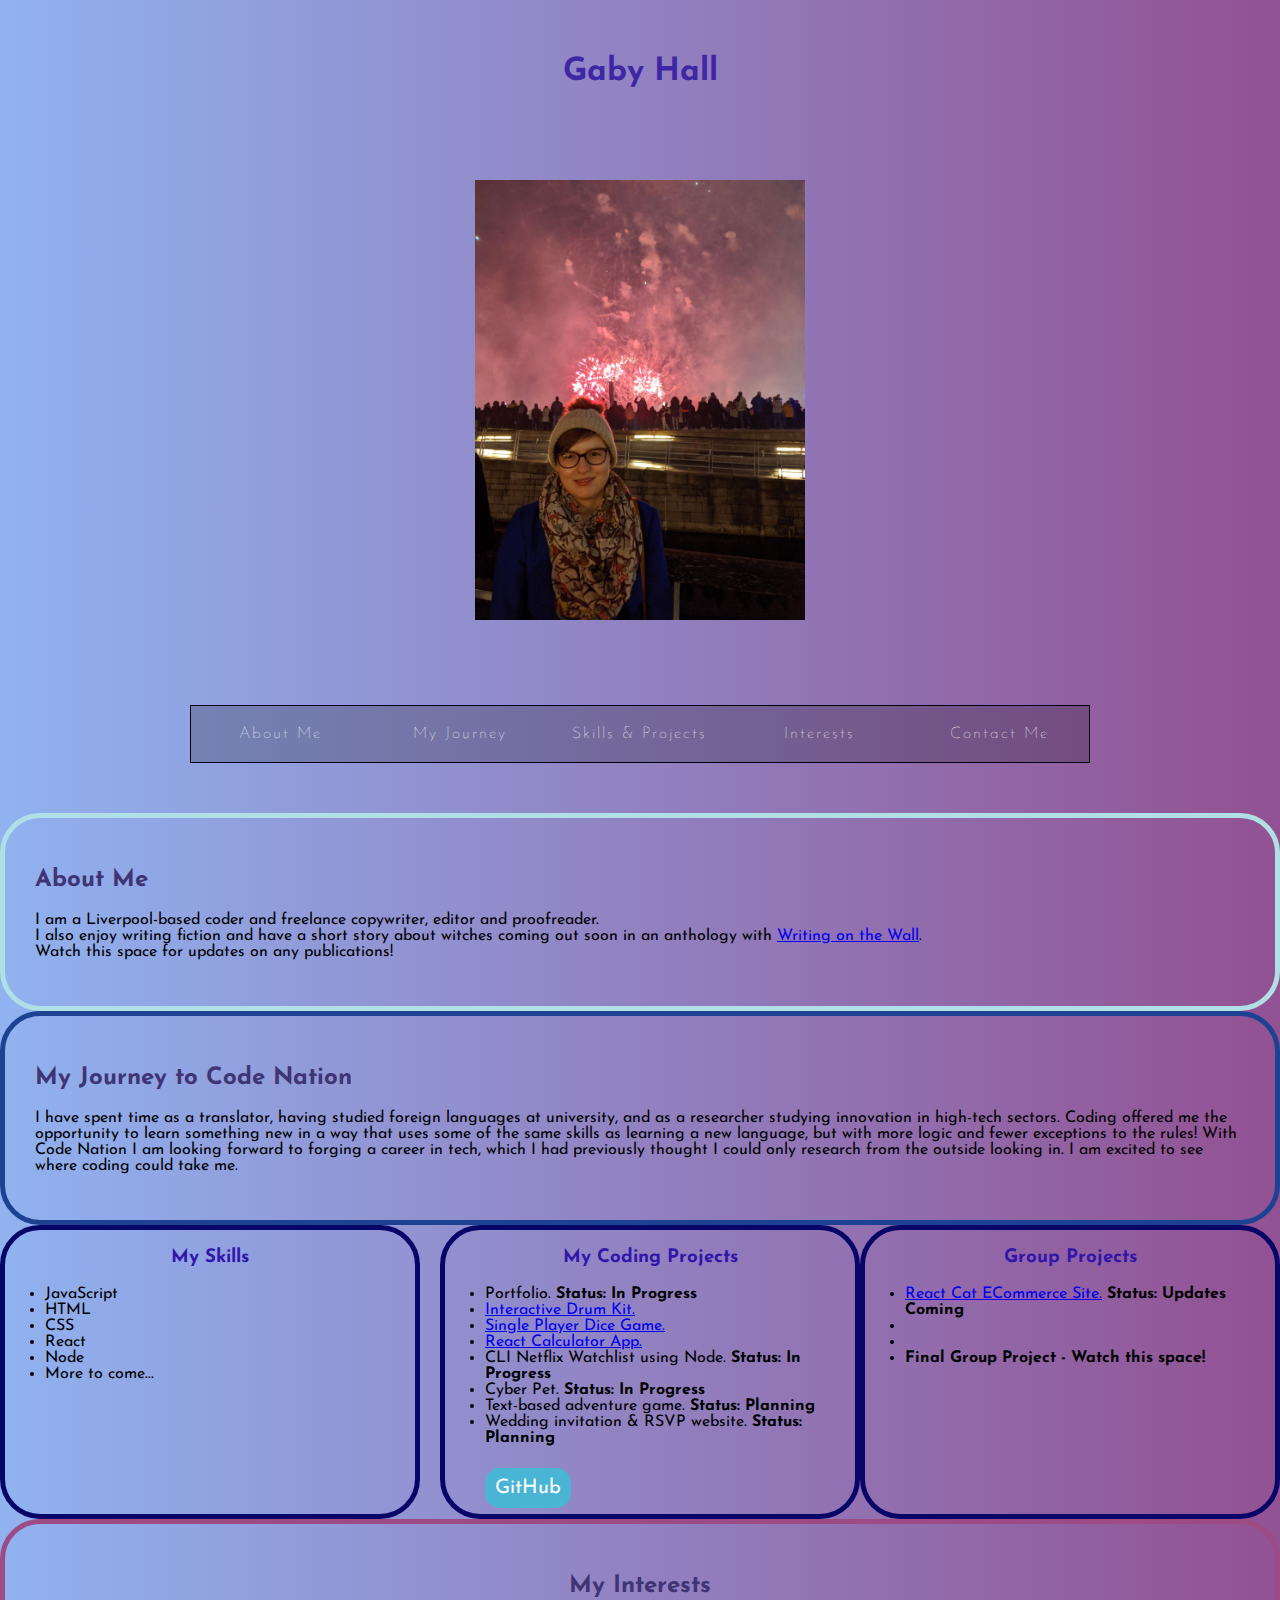
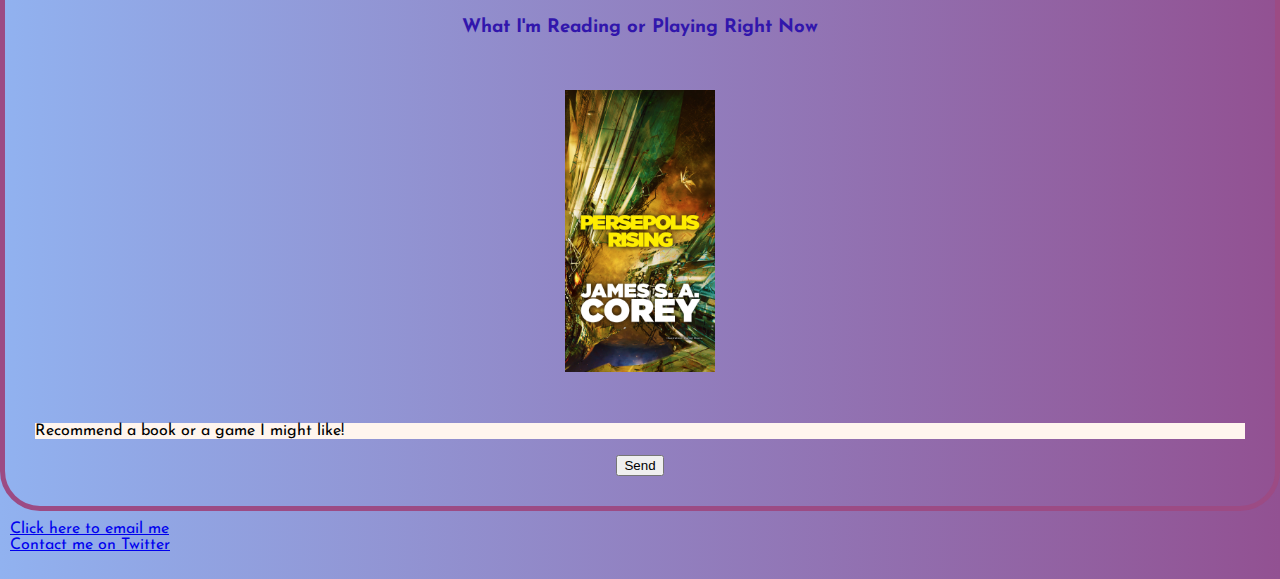
<file: index.html>
<!DOCTYPE html>
<html lang="en">
<head>
    <meta charset="UTF-8">
    <link rel="stylesheet" href="stylesheetportfolio.css"> 
    <link rel="preconnect" href="https://fonts.gstatic.com"> 
<link href="https://fonts.googleapis.com/css2?family=Josefin+Sans:ital,wght@1,200&display=swap" rel="stylesheet">
<link rel="preconnect" href="https://fonts.gstatic.com"> 
<link href="https://fonts.googleapis.com/css2?family=Josefin+Sans:ital,wght@1,200;1,400&display=swap" rel="stylesheet">
    <title>Portfolio</title>
    
</head>
<body>
<h1>Gaby Hall</h1>
<img src ="./assets/me.jpg" width = "400px" id="pic">

    <div class="wrapper">

        <nav class="flex-nav">
    <ul>
        <li><a class="menu" href="#about">About Me</a></a></li>
        <li><a class="menu" href="#codenation">My Journey</a></li>
        <li><a class="menu" href="#skills">Skills & Projects</a></li>
        <li><a class="menu" href="#interests">Interests</a></li>
        <li><a class="menu" href="#contact">Contact Me</a></li>
    </ul>
    </nav>
    </div>

<body>
<div id="about">
    <h2>About Me</h2>
    <p>I am a Liverpool-based coder and freelance copywriter, editor and proofreader. <br>
        I also enjoy writing fiction and have a short story about witches coming out soon in an anthology with 
        <a href="https://writingonthewall.org.uk" target="_blank">Writing on the Wall</a>. 
        <br>Watch this space for updates on any publications!
    </p>
</div>    
<div id="codenation">
    <h2>My Journey to Code Nation</h2>
    <p>I have spent time as a translator, having studied foreign languages at university, and as a researcher studying innovation in high-tech sectors.
        Coding offered me the opportunity to learn something new in a way that uses some of the same skills as learning a new language, but with more logic and fewer exceptions to the rules!
        With Code Nation I am looking forward to forging a career in tech, which I had previously thought I could only research from the outside looking in. I am excited to see where coding could take me. <br>
    </p>
</div>

<div class="flex-container" id="skills">
    <div class="flex-child skills">
        <h3>My Skills</h3>
        <ul>
        <li>JavaScript</li>
            <li>HTML</li>
            <li>CSS</li>
            <li>React</li>
            <li>Node</li>
            <li>More to come...</li>
        </ul>
    </div>

    <div class="flex-child projects">
        <h3>My Coding Projects</h3>
        <ul>
            <li>Portfolio. <b>Status: In Progress</b></li>
            <li><a href="https://gabyhall.github.io/drumkit/" target="_blank">Interactive Drum Kit.</a></li>
            <li><a href="https://gabyhall.github.io/dice/" target="_blank">Single Player Dice Game.</a></li>
            <li><a href="https://gabyhall.github.io/calculator/" target="_blank">React Calculator App.</a></li>
            <!-- <li><a href="https://github.com/gabyhall/phone-book" target="_blank">React Phone Book.</a></li> -->
            <li>CLI Netflix Watchlist using Node. <b>Status: In Progress</b></li>
            <li>Cyber Pet. <b>Status: In Progress</b></li>
            <li>Text-based adventure game. <b>Status: Planning</b></li>
            <li>Wedding invitation & RSVP website. <b>Status: Planning</b></li>
            <br><br>
            <a href="https://github.com/gabyhall" target="_blank" class="btn-position btn-style">GitHub</a>
        </ul>
    </div> 
    <div class="flex-child projects">
        <h3>Group Projects</h3>
        <ul>
            <li><a href="https://ebrzoskowska.github.io/CatTeamProject/" target="_blank">React Cat ECommerce Site.</a><b> Status: Updates Coming</b></li></li>
            <li></li>
            <li></li>
            <li><b>Final Group Project - Watch this space!</b></li>
        </ul>
    </div> 
</div>

<div id="interests">
    <h2>My Interests</h2>

    <h3>What I'm Reading or Playing Right Now</h3>
    <div id="slideshow">
    <div><a href="https://www.jamessacorey.com/writing-type/books/" target="_blank"><img class="media" src="./assets/book cover.jpg" alt="cover of book 'Persepolis Rising by James SA Corey" height ="352 px" width="220 px"></a></div>
    <div><a href="https://utopia-state-of-mind.com/review-glass-and-gardens-solarpunk-summers-edited-by-sarena-ulibarri/" target="_blank"><img class="media" src="./assets/solarpunk.jpg" height="352 px" width="220 px"></a></div>
    <div><a href="https://elderscrolls.bethesda.net/en/skyrim" target="_blank"><img class="media" src="./assets/skyrim.png" alt = "Skyrim" height="352px" ></a></div>
    <div><a href="https://www.stardewvalley.net" target="_blank"><img class="media" src="./assets/stardew.jpg" alt="Stardew Valley" height="352 px"></a></div>
</div>
    <p id="tellme" contenteditable="true">Recommend a book or a game I might like!</p>
  <button id="submit" type="submit">Send</button>
</div>    
</body>
<footer id="contact">
    <a href="mailto:gaby.a.hall@outlook.com?subject=Mail from portfolio site">Click here to email me</a>
    <div><a href = "https://twitter.com/gabyahall" target="_blank">Contact me on Twitter</a></div><br>
<!-- <div><a href = "https://girlsinpolicy.wordpress.com/2021/03/19/life-under-lockdown-englands-north-south-divide-in-the-age-of-coronavirus/">My article on a political blog</a></div> -->
</footer>
<script src="portfolio.js"></script>
</html>
</html>
</file>
<file: stylesheetportfolio.css>
h1{
    color: #3e27a7;
    font-family: 'Josefin Sans', sans-serif;
    text-align:center;
    padding: 35px;
}


img {
    padding: 35px;
    position: relative;
    display: block;
    margin-left: auto;
    margin-right: auto;
}

#pic{
    transition: border-radius 2s;
    transition-timing-function: ease-in-out;
}

#pic:hover{
    border-radius:50%;
}

body {
    background-image: linear-gradient(to right, #91b2f0 0%, #925192 100%);
    font-family: 'Josefin Sans', sans-serif;
    margin: 0;
}

h2{
    color: #403475;
}

h3 {
    color:#3116ac;
    text-align: center;
}

html {
    box-sizing: border-box;
  }
  
  *, *:before, *:after {
    box-sizing: inherit;
  }

.menu {
    color:white;
    font-weight: 100;
    letter-spacing: 2px;
    text-decoration: none;
    background:rgba(0,0,0,0.2);
    padding:20px 5px;
    display: inline-block;
    width: 100%;
    text-align: center;
    transition:all 0.5s;
  }
  
  .menu:hover {
    background:rgba(0,0,0,0.3);
  }


.wrapper {
    max-width: 1000px;
    margin: 0 auto;
    padding:50px;
  }
  
  .flex-nav ul {
    border:1px solid black;
    list-style: none;
    margin: 0;
    padding: 0;
    display: flex;
    flex-wrap: wrap;
    }
    
    .flex-nav li {
    width: 85px;
    flex: 2;
    }


#about {
    border: 5px solid powderblue;
    border-radius: 40px;
    padding: 30px;
}

#codenation {
    border: 5px solid rgb(29, 66, 146);
    border-radius: 40px;
    padding: 30px;
}


.flex-container {
    display: flex;
}

.flex-child {
    flex: 1;
    border: 5px solid rgb(7, 5, 104);
    border-radius: 40px;
}

.flex-child:first-child {
    margin-right: 20px;;
}

  
  .btn-style {
    width: 150px;
    padding: 10px;
    font-family: 'Josefin Sans', sans-serif;
    font-size: 20px;
    text-align: center;
    text-decoration: none;
    background-color: #49b4d4;
    color: white;
    border-radius: 15px;
  }
  
  .btn-style:hover {
    background-color: #83e2ff;
    box-shadow: 5px 5px 0 black;
  }
  
  .btn-style:active {
    background-color: #e07de4;
    box-shadow: 5px 5px 0 black;
  }
  
  /*when the link has been visited we want the background colour to change to green - this isn't working - why? */
  .btn-style:visited {
    background-color: solid rgb(87, 5, 87);
  }



#interests {
    border: 5px solid rgb(156, 75, 132);
    border-radius: 40px;
    padding: 30px;
    text-align: center;
}

#tellme {
    background-color: seashell;
    border-color: 000;
    text-align: left;
}

footer {
    padding: 10px;
}
</file>
